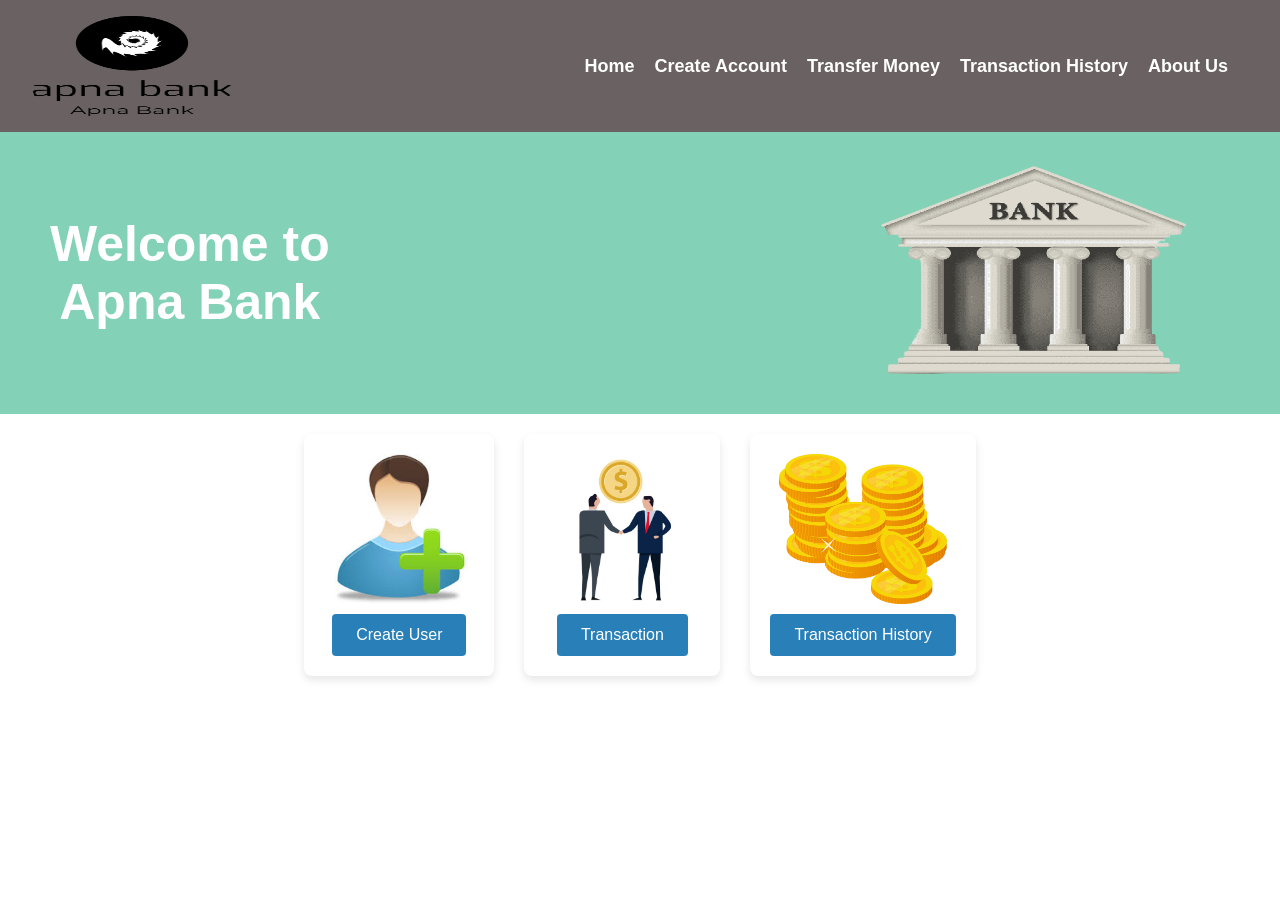
<file: index.html>
<!DOCTYPE html>
<html lang="en">
  <head>
    <meta charset="UTF-8" />
    <meta name="viewport" content="width=device-width, initial-scale=1.0" />
    <title>Bank Management System</title>
    <link rel="stylesheet" href="style.css" />
  </head>
  <body>
    <header>
      <nav class="nav-bar">
        <img src="logo.png" alt="Logo" />
        <div class="nav-tags">
          <ul>
            <li><a href="index.html">Home</a></li>
            <li><a href="createuser.html">Create Account</a></li>
            <li><a href="currentAccount.html">Transfer Money</a></li>
            <li><a href="transaction.html">Transaction History</a></li>
            <li><a href="about.html">About Us</a></li>
            <li></li>
          </ul>
        </div>
      </nav>
    </header>
    <section>
      <div class="container">
        <h1>Welcome to <br />Apna Bank</h1>
        <img src="bank.png" alt="Maharashtra Bank" />
      </div>
    </section>
    <section class="user-choice">
      <div class="create_user">
        <img src="user.jpg" alt="" />
        <a href="createuser.html"><button>Create User</button></a>
      </div>
      <div class="make_transaction">
        <img src="transaction.jpg" alt="" />
        <a href="currentAccount.html"> <button>Transaction</button></a>
      </div>
      <div class="transaction-history">
        <img src="history.png" alt="" />
        <a href="transaction.html"><button>Transaction History</button></a>
      </div>
    </section>
  </body>
</html>
</file>
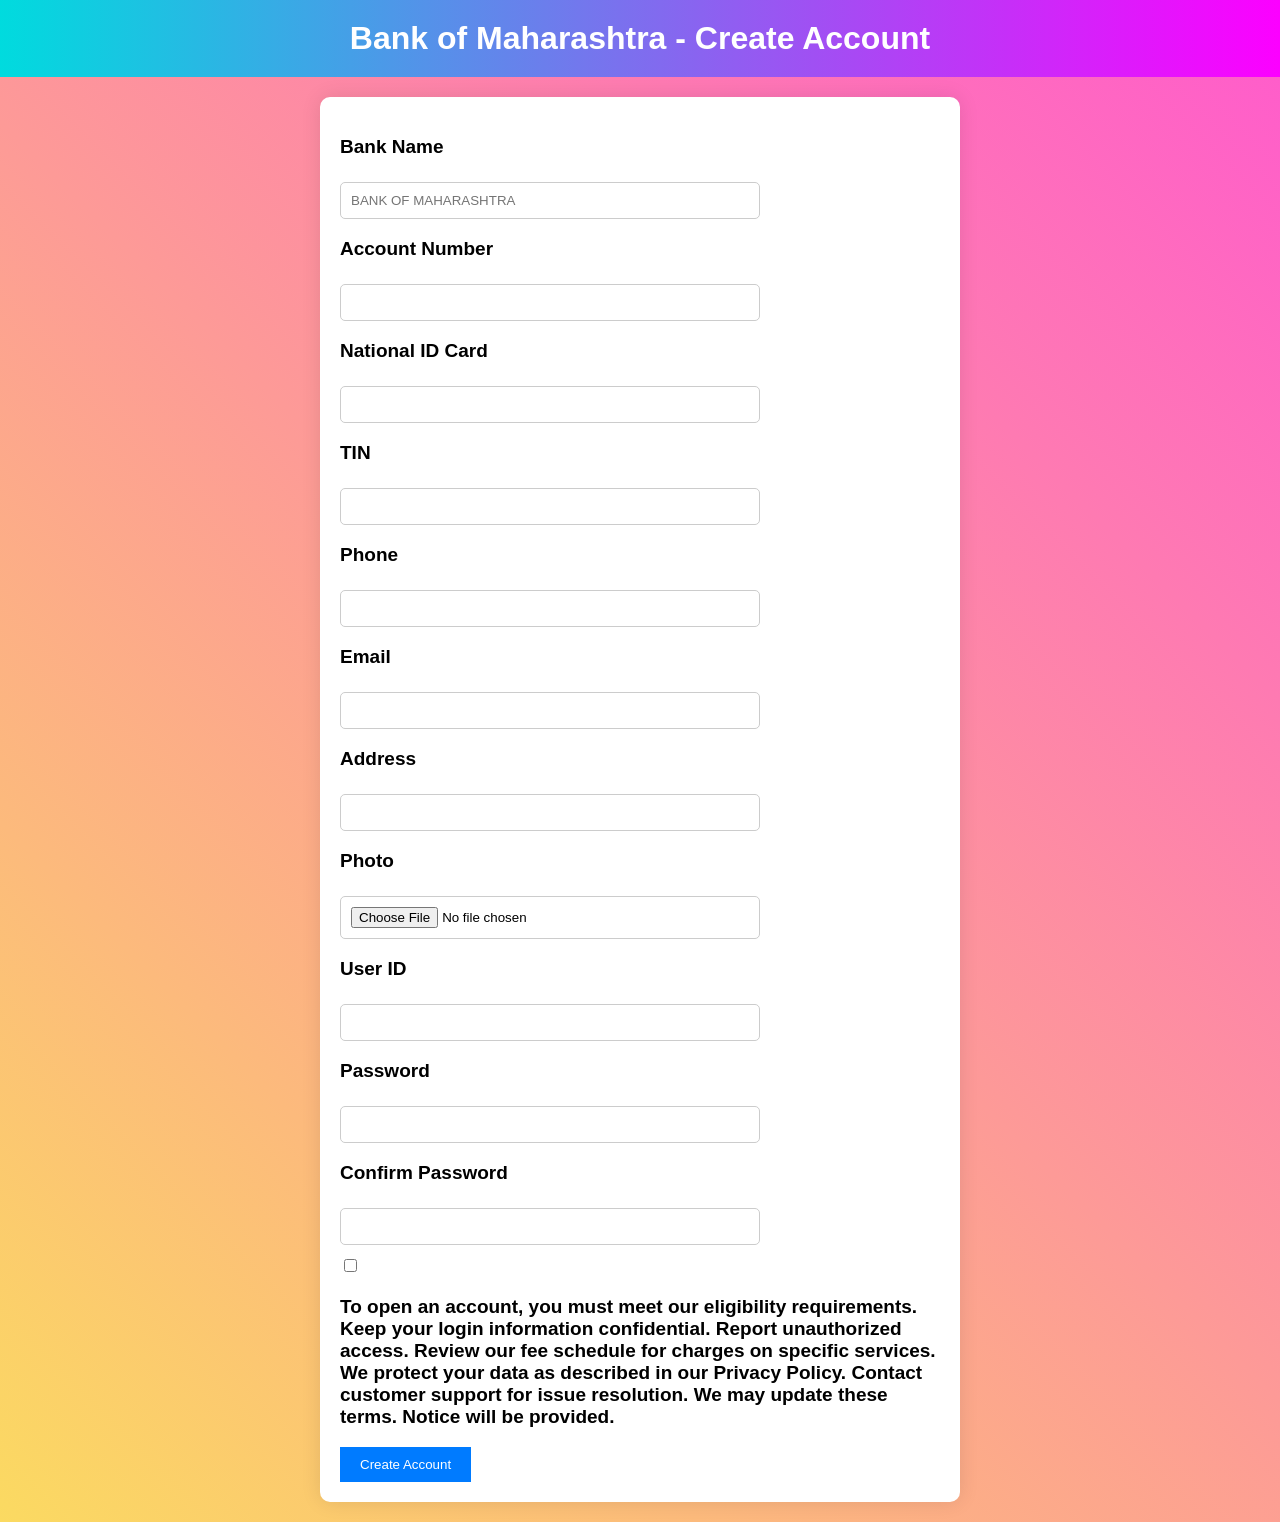
<file: createuser.html>
<!DOCTYPE html>
<html lang="en">
  <head>
    <meta charset="UTF-8" />
    <meta name="viewport" content="width=device-width, initial-scale=1.0" />
    <title>Bank of Maharashtra - Create Account</title>
    <style>
      body {
        font-family: Arial, sans-serif;
        text-align: center;
        margin: 0;
        padding: 0;
        background-image: linear-gradient(45deg, #fbda61 0%, #ff5acd 100%);
        background-repeat: no-repeat;
        background-position: center;
        background-size: cover;
     
      }
      h1 {
        background-color: #00dbde;
        background-image: linear-gradient(90deg, #00dbde 0%, #fc00ff 100%);

        color: #fff;
        padding: 20px 0;
        margin: 0;
      }
      form {
        max-width: 600px;
        margin: 20px auto;
        padding: 20px;
        background-color: #fff;

        font-size: 19px;
        font-weight: 700;
        box-shadow: 0 0 20px rgba(0, 0, 0, 0.1);
        border-radius: 10px;
        text-align: left;
      }
      label {
        display: block;
        margin-bottom: 10px;
      }
      input[type='text'],
      input[type='number'],
      input[type='email'],
      input[type='password'],
      input[type='file'] {
        width: 70%;
        padding: 10px;
        margin-top: 5px;
        border: 1px solid #ccc;
        border-radius: 5px;
        box-sizing: border-box;
        background: transparent;
      }
      input[type='checkbox'] {
        margin-right: 5px;
      }
      button {
        background-color: #007bff;
        color: #fff;
        border: none;
        padding: 10px 20px;
        cursor: pointer;
        text-decoration: none;
      }
      button:hover {
        background-color: #83acd8;
      }
      button a{
        text-decoration: none;
        color: #fff;
      }
      terms {
    font-size: 16px; 
    color: black;
    font-weight: 600;
    text-align: left;
  }
      @media (max-width: 768px) {
   
    form {
      max-width: 90%;
    }
  }
    </style>
  </head>
  <body>
    <h1>Bank of Maharashtra - Create Account</h1>
    <form>
      <label for="bankname">
        <p>Bank Name</p>
        <input
          type="text"
          id="bankname"
          name="bankname"
          placeholder="BANK OF MAHARASHTRA"
          readonly
        />
      </label>
      <label for="accountnumber">
        <p>Account Number</p>
        <input type="text" id="accountnumber" name="accountnumber" required />
      </label>
      <label for="nationalid">
        <p>National ID Card</p>
        <input type="text" id="nationalid" name="nationalid" required />
      </label>
      <label for="tin">
        <p>TIN</p>
        <input type="text" id="tin" name="tin" required />
      </label>
      <label for="phone">
        <p>Phone</p>
        <input type="text" id="phone" name="phone" required />
      </label>
      <label for="email">
        <p>Email</p>
        <input type="email" id="email" name="email" required />
      </label>
      <label for="address">
        <p>Address</p>
        <input type="text" id="address" name="address" required />
      </label>
      <label for="photo">
        <p>Photo</p>
        <input type="file" id="photo" name="photo" accept="image/*" required />
      </label>
      <label for="userid">
        <p>User ID</p>
        <input type="text" id="userid" name="userid" required />
      </label>
      <label for="password">
        <p>Password</p>
        <input type="password" id="password" name="password" required />
      </label>
      <label for="confirm_password">
        <p>Confirm Password</p>
        <input
          type="password"
          id="confirm_password"
          name="confirm_password"
          required
        />
      </label>
      <label>
        <input type="checkbox" id="terms" required />
        <p class="terms">
          To open an account, you must meet our eligibility requirements. Keep
          your login information confidential. Report unauthorized access.
          Review our fee schedule for charges on specific services. We protect
          your data as described in our Privacy Policy. Contact customer support
          for issue resolution. We may update these terms. Notice will be
          provided.
        </p>
      </label>
     <button id="newaccount"> <a href="currentAccount.html"
      >Create Account</a></button>
    
    <script src="script1.js"></script>
  </body>
</html>
</file>
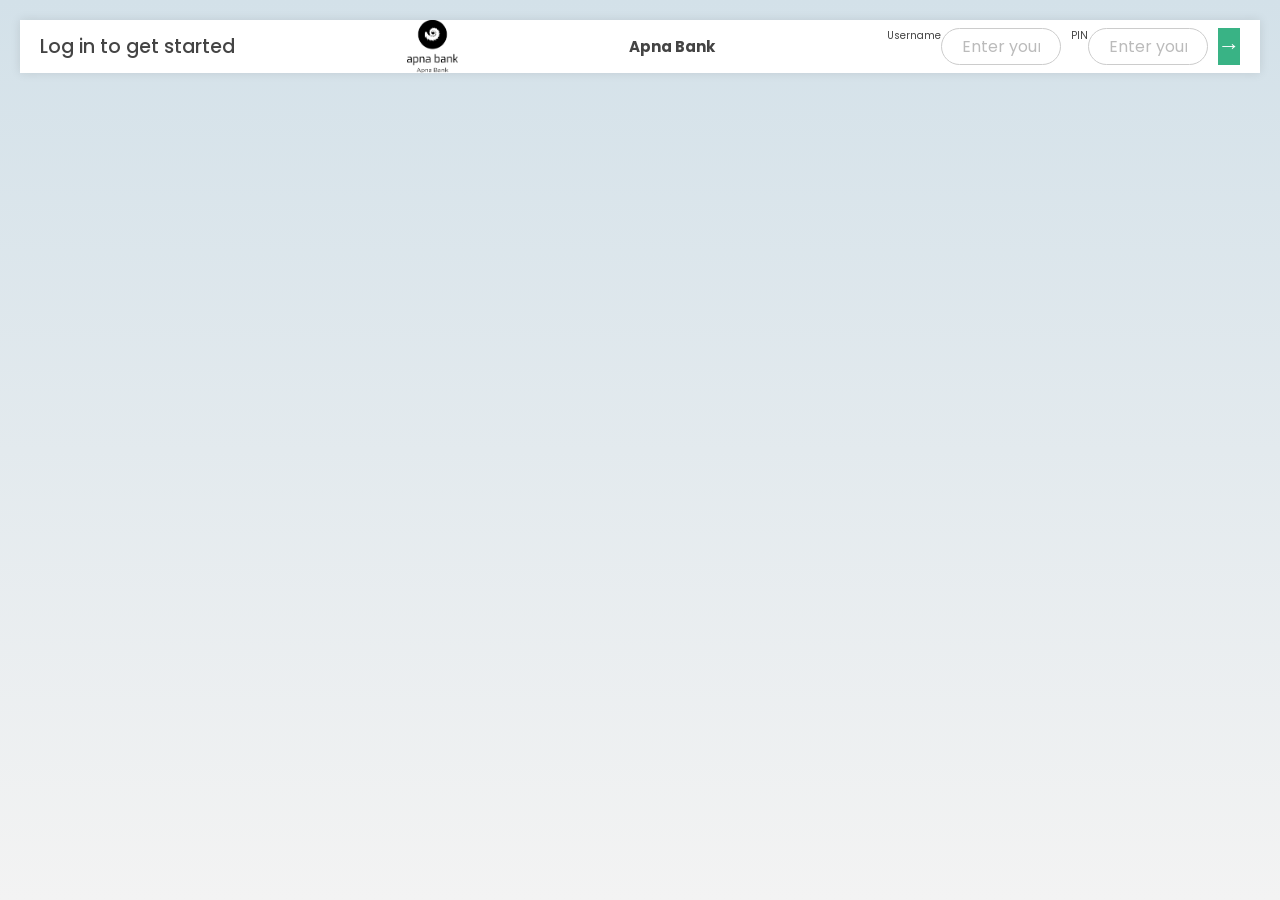
<file: currentAccount.html>
<!DOCTYPE html>
<html lang="en">
  <head>
    <meta charset="UTF-8" />
    <meta name="viewport" content="width=device-width, initial-scale=1.0" />
    <meta http-equiv="X-UA-Compatible" content="ie=edge" />
    <link rel="shortcut icon" type="image/png" href="/icon.png" />

    <link
      href="https://fonts.googleapis.com/css?family=Poppins:400,500,600&display=swap"
      rel="stylesheet"
    />

    <link rel="stylesheet" href="style1.css" />
    <title>Bankist</title>

    <style>
      body {
        background: linear-gradient(to bottom, #d3e1e9, #f3f3f3);
      }

      nav {
        background-color: #fff;
        box-shadow: 0px 0px 10px rgba(0, 0, 0, 0.1);
      }

      .welcome {
        font-size: 1.9rem;
        font-weight: 500;
        color: #444;
      }

      .logo {
        height: 5.25rem;
      }

      /* Input Fields */
      .login__input {
        background-color: rgba(255, 255, 255, 0.9);
        font-family: "Poppins", sans-serif;
        font-size: 1.6rem;
        border-radius: 10rem;
        border: 1px solid #ccc;
      }

      /* Login Button */
      .login__btn {
        background-color: #39b385;
        color: #fff;
        border: none;
        font-size: 2.2rem;
        cursor: pointer;
      }

      .login__btn:hover {
        background-color: #9be15d;
      }
    </style>
  </head>
  <body>
    <!-- TOP NAVIGATION -->
    <nav>
      <p class="welcome">Log in to get started</p>
      <img src="logo.png" alt="Logo" class="logo" />
      <h1 class="bank-name">Apna Bank</h1>
      <form class="login">
        <label for="username">Username</label>
        <input
          type="text"
          id="username"
          placeholder="Enter your username"
          class="login__input login__input--user"
        />
        <label for="pin">PIN</label>
        <input
          type="password"
          id="pin"
          placeholder="Enter your PIN"
          maxlength="4"
          class="login__input login__input--pin"
        />
        <button class="login__btn">&rarr;</button>
      </form>
    </nav>

    <main class="app">
      <div class="balance">
        <div>
          <p class="balance__label">Current balance</p>
          <p class="balance__date">As of <span class="date"></span></p>
        </div>
        <p class="balance__value">0000€</p>
      </div>

      <!-- MOVEMENTS -->
      <div class="movements">
        <div class="movements__row">
          <div class="movements__type movements__type--deposit">2 deposit</div>
          <div class="movements__date">3 days ago</div>
          <div class="movements__value">4 000€</div>
        </div>
        <div class="movements__row">
          <div class="movements__type movements__type--withdrawal">
            1 withdrawal
          </div>
          <div class="movements__date">24/01/2037</div>
          <div class="movements__value">-378€</div>
        </div>
      </div>

      <!-- SUMMARY -->
      <div class="summary">
        <p class="summary__label">In</p>
        <p class="summary__value summary__value--in">0000€</p>
        <p class="summary__label">Out</p>
        <p class="summary__value summary__value--out">0000€</p>
        <p class="summary__label">Interest</p>
        <p class="summary__value summary__value--interest">0000€</p>
        <button class="btn--sort">&downarrow; SORT</button>
       
      </div>

      <!-- OPERATION: TRANSFERS -->
      <div class="operation operation--transfer">
        <h2>Transfer money</h2>
        <form class="form form--transfer">
          <input type="text" class="form__input form__input--to" />
          <input type="number" class="form__input form__input--amount" />
          <button class="form__btn form__btn--transfer">&rarr;</button>
          <label class="form__label">Transfer to</label>
          <label class="form__label">Amount</label>
        </form>
      </div>

      <!-- OPERATION: LOAN -->
      <div class="operation operation--loan">
        <h2>Request loan</h2>
        <form class="form form--loan">
          <input type="number" class="form__input form__input--loan-amount" />
          <button class="form__btn form__btn--loan">&rarr;</button>
          <label class="form__label form__label--loan">Amount</label>
        </form>
      </div>

      <!-- OPERATION: CLOSE -->
      <div class="operation operation--close">
        <h2>Close account</h2>
        <form class="form form--close">
          <input type="text" class="form__input form__input--user" />
          <input
            type="password"
            maxlength="6"
            class="form__input form__input--pin"
          />
          <button class="form__btn form__btn--close">&rarr;</button>
          <label class="form__label">Confirm user</label>
          <label class="form__label">Confirm PIN</label>
        </form>
      </div>

      <!-- LOGOUT TIMER -->
      <p class="logout-timer">
        You will be logged out in <span class="timer">05:00</span>
      </p>
    </main>

    <!-- <footer>
      &copy; by Jonas Schmedtmann. Don't claim as your own :)
    </footer> -->

    <script src="script1.js"></script>
  </body>
</html>
</file>
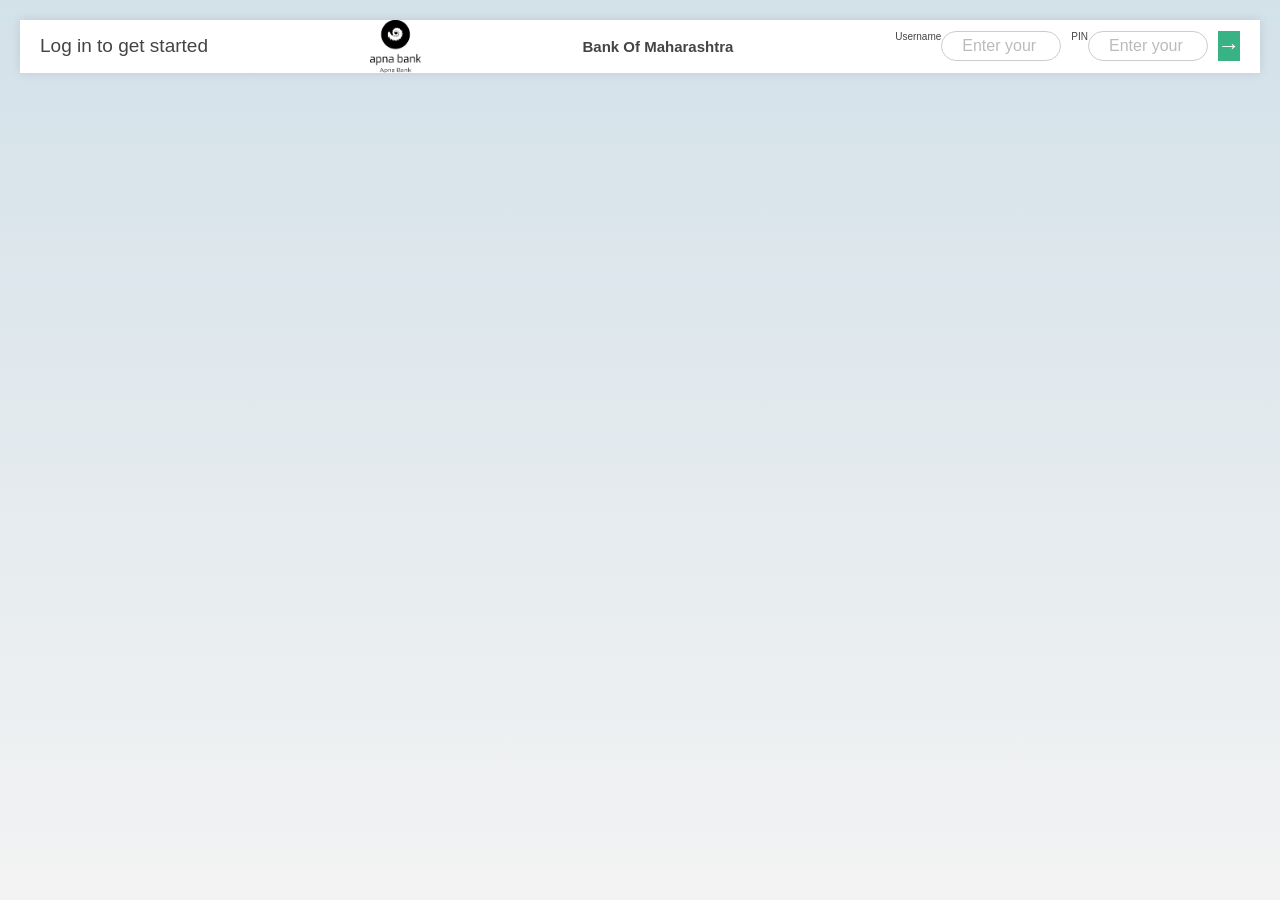
<file: transaction.html>
<!DOCTYPE html>
<html lang="en">
  <head>
    <meta charset="UTF-8" />
    <meta name="viewport" content="width=device-width, initial-scale=1.0" />
    <title>Transaction Money</title>
    <link rel="stylesheet" href="style1.css" />
    <style>
      body {
        background: linear-gradient(to bottom, #d3e1e9, #f3f3f3);
      }

      nav {
        background-color: #fff;
        box-shadow: 0px 0px 10px rgba(0, 0, 0, 0.1);
      }

      .welcome {
        font-size: 1.9rem;
        font-weight: 500;
        color: #444;
      }

      .logo {
        height: 5.25rem;
      }

      /* Input Fields */
      .login__input {
        background-color: rgba(255, 255, 255, 0.9);
        font-family: "Poppins", sans-serif;
        font-size: 1.6rem;
        border-radius: 10rem;
        border: 1px solid #ccc;
      }

      /* Login Button */
      .login__btn {
        background-color: #39b385;
        color: #fff;
        border: none;
        font-size: 2.2rem;
        cursor: pointer;
      }

      .login__btn:hover {
        background-color: #9be15d;
      }
    </style>
  </head>
  <body>
    <nav>
      <p class="welcome">Log in to get started</p>
      <img src="logo.png" alt="Logo" class="logo" />
      <h1 class="bank-name">Bank Of Maharashtra</h1>
      <form class="login">
        <label for="username">Username</label>
        <input
          type="text"
          id="username"
          placeholder="Enter your username"
          class="login__input login__input--user"
        />
        <label for="pin">PIN</label>
        <input
          type="password"
          id="pin"
          placeholder="Enter your PIN"
          maxlength="4"
          class="login__input login__input--pin"
        />
        <button class="login__btn">&rarr;</button>
      </form>
    </nav>
    <main class="app">
      <div class="balance">
        <div>
          <p class="balance__label">Current balance</p>
          <p class="balance__date">As of <span class="date"></span></p>
        </div>
        <p class="balance__value">0000€</p>
      </div>

      <div class="movements">
        <div class="movements__row">
          <div class="movements__type movements__type--deposit">2 deposit</div>
          <div class="movements__date">3 days ago</div>
          <div class="movements__value">4 000€</div>
        </div>
        <div class="movements__row">
          <div class="movements__type movements__type--withdrawal">
            1 withdrawal
          </div>
          <div class="movements__date">24/01/2037</div>
          <div class="movements__value">-378€</div>
        </div>
      </div>

      <div class="summary">
        <p class="summary__label">In</p>
        <p class="summary__value summary__value--in">0000€</p>
        <p class="summary__label">Out</p>
        <p class="summary__value summary__value--out">0000€</p>
        <p class="summary__label">Interest</p>
        <p class="summary__value summary__value--interest">0000€</p>
        <button class="btn--sort">&downarrow; SORT</button>
        <!-- Print Transaction History Button -->
        <button class="btn--print" onclick="printTransactionHistory()">Print Transaction History</button>
      </div>
    </main>
    <script src="script1.js"></script>
  </body>
</html>
</file>
<file: style.css>
* {
  margin: 0;
  padding: 0;
  box-sizing: border-box;
  font-family: sans-serif;
  text-decoration: none;
  color: white;
}

.nav-bar {
  display: flex;
  align-items: center;
  flex-wrap: wrap;
  justify-content: space-between;

  color: white;
  background-color: rgb(106, 98, 98);
  padding: 16px 32px;
}

.nav-bar img {
  width: 200px;
  height: 100px;
  border-radius: 2rem;
  cursor: pointer;
}
.nav-tags ul {
  display: flex;
  justify-content: space-between;
  list-style-type: none;
}

.nav-tags ul li {
  margin-left: 20px;

  font-size: large;
  font-weight: 700;
  cursor: pointer;
}

section .container {
  display: flex;
  align-items: center;
  justify-content: space-between;
  width: 100%;
  padding: 16px 50px;
  background-color: rgb(131, 210, 184);
  color: #fff;
}

section .container img {
  height: 250px;
  width: 400px;
}

section .container h1 {
  text-align: center;
  font-size: 50px;
}
/* Center the User Choice Section */
.user-choice {
  display: flex;
  justify-content: center; /* Center horizontally */
  gap: 20px;
}

.user-choice {
  display: flex;
  justify-content: center;
  gap: 30px;
  margin-top: 20px;
}

.user-choice > div {
  background-color: #fff;
  border-radius: 8px;
  padding: 20px;
  text-align: center;
  box-shadow: 0 4px 8px rgba(0, 0, 0, 0.1);
  display: flex;
  flex-direction: column;
  align-items: center;
  transition: transform 0.3s ease;
}

.user-choice img {
  max-height: 150px;
  margin-bottom: 10px;
}

@keyframes updown {
  0% {
    transform: translateY(0);
  }
  50% {
    transform: translateY(-5px);
  }
  100% {
    transform: translateY(0);
  }
}

.user-choice button {
  padding: 12px 24px;
  background-color: #2980b9;
  color: #fff;
  text-decoration: none;
  border: none;
  border-radius: 4px;
  font-size: 1rem;
  cursor: pointer;
  transition: background-color 0.3s ease;
  margin-top: auto;
  animation: updown 1s infinite;
}

.user-choice > div:hover {
  transform: translateY(-10px);
}

.user-choice button:hover {
  background-color: #2980b9;
}

@media (max-width: 768px) {
  .nav-bar {
    padding: 16px;
  }

  .nav-bar img {
    width: 150px;
    height: 75px;
  }

  .nav-tags ul {
    flex-direction: column;
    align-items: center;
    text-align: center;
    margin-top: 10px;
  }

  .nav-tags ul li {
    margin: 10px 0;
  }

  section .container {
    flex-direction: column;
    align-items: center;
    padding: 16px;
  }

  section .container img {
    width: 100%;
    height: auto;
  }

  section .container h1 {
    font-size: 36px;
  }

  .user-choice {
    flex-direction: column;
    align-items: center;
  }

  .user-choice > div {
    width: 100%;
    margin-bottom: 20px;
  }
}
</file>
<file: style1.css>
* {
  margin: 0;
  padding: 0;
  box-sizing: inherit;
}

html {
  font-size: 62.5%;
  box-sizing: border-box;
}

body {
  font-family: "Poppins", sans-serif;
  color: #444;
  background-color: #f3f3f3;
  height: 100vh;
  padding: 2rem;
}

nav {
  display: flex;
  justify-content: space-between;
  align-items: center;
  padding: 0 2rem;
}

.welcome {
  font-size: 1.9rem;
  font-weight: 500;
}

.logo {
  height: 5.25rem;
}

.login {
  display: flex;
}

.login__input {
  border: none;
  padding: 0.5rem 2rem;
  font-size: 1.6rem;
  font-family: inherit;
  text-align: center;
  width: 12rem;
  border-radius: 10rem;
  margin-right: 1rem;
  color: inherit;
  border: 1px solid #fff;
  transition: all 0.3s;
}

.login__input:focus {
  outline: none;
  border: 1px solid #ccc;
}

.login__input::placeholder {
  color: #bbb;
}

.login__btn {
  border: none;
  background: none;
  font-size: 2.2rem;
  color: inherit;
  cursor: pointer;
  transition: all 0.3s;
}

.login__btn:hover,
.login__btn:focus,
.btn--sort:hover,
.btn--sort:focus {
  outline: none;
  color: #777;
}

/* MAIN */
.app {
  position: relative;
  max-width: 100rem;
  margin: 4rem auto;
  display: grid;
  grid-template-columns: 4fr 3fr;
  grid-template-rows: auto repeat(3, 15rem) auto;
  gap: 2rem;

  opacity: 0;
  transition: all 1s;
}

.balance {
  grid-column: 1 / span 2;
  display: flex;
  align-items: flex-end;
  justify-content: space-between;
  margin-bottom: 2rem;
}

.balance__label {
  font-size: 2.2rem;
  font-weight: 500;
  margin-bottom: -0.2rem;
}

.balance__date {
  font-size: 1.4rem;
  color: #888;
}

.balance__value {
  font-size: 4.5rem;
  font-weight: 400;
}

.movements {
  grid-row: 2 / span 3;
  background-color: #fff;
  border-radius: 1rem;
  overflow: scroll;
}

.movements__row {
  padding: 2.25rem 4rem;
  display: flex;
  align-items: center;
  border-bottom: 1px solid #eee;
}

.movements__type {
  font-size: 1.1rem;
  text-transform: uppercase;
  font-weight: 500;
  color: #fff;
  padding: 0.1rem 1rem;
  border-radius: 10rem;
  margin-right: 2rem;
}

.movements__date {
  font-size: 1.1rem;
  text-transform: uppercase;
  font-weight: 500;
  color: #666;
}

.movements__type--deposit {
  background-image: linear-gradient(to top left, #39b385, #9be15d);
}

.movements__type--withdrawal {
  background-image: linear-gradient(to top left, #e52a5a, #ff585f);
}

.movements__value {
  font-size: 1.7rem;
  margin-left: auto;
}

.summary {
  grid-row: 5 / 6;
  display: flex;
  align-items: baseline;
  padding: 0 0.3rem;
  margin-top: 1rem;
}

.summary__label {
  font-size: 1.2rem;
  font-weight: 500;
  text-transform: uppercase;
  margin-right: 0.8rem;
}

.summary__value {
  font-size: 2.2rem;
  margin-right: 2.5rem;
}

.summary__value--in,
.summary__value--interest {
  color: #66c873;
}

.summary__value--out {
  color: #f5465d;
}

.btn--sort {
  margin-left: auto;
  border: none;
  background: none;
  font-size: 1.3rem;
  font-weight: 500;
  cursor: pointer;
}

 /* Print Transaction History Button */
 .btn--print {
  margin-left: 20px;
   border: none; 
  /* border-radius: 15px; */
  background: none;
  font-size: 1.3rem;
  font-weight: 500;
  cursor: pointer;
          
 }
 .btn--print:hover{
  color: #666;
 }

.operation {
  border-radius: 1rem;
  padding: 3rem 4rem;
  color: #333;
}

.operation--transfer {
  background-image: linear-gradient(to top left, #03e2ff, #ffcb03);
}

.operation--loan {
  background-image: linear-gradient(to top left, #08de8c, #487323);
}

.operation--close {
  background-image: linear-gradient(to top left, #e6567a, #9558ff);
}

h2 {
  margin-bottom: 1.5rem;
  font-size: 1.7rem;
  font-weight: 600;
  color: #333;
}

.form {
  display: grid;
  grid-template-columns: 2.5fr 2.5fr 1fr;
  grid-template-rows: auto auto;
  gap: 0.4rem 1rem;
}

.form.form--loan {
  grid-template-columns: 2.5fr 1fr 2.5fr;
}
.form__label--loan {
  grid-row: 2;
}

.form__input {
  width: 100%;
  border: none;
  background-color: rgba(255, 255, 255, 0.4);
  font-family: inherit;
  font-size: 1.5rem;
  text-align: center;
  color: #333;
  padding: 0.3rem 1rem;
  border-radius: 0.7rem;
  transition: all 0.3s;
}

.form__input:focus {
  outline: none;
  background-color: rgba(255, 255, 255, 0.6);
}

.form__label {
  font-size: 1.3rem;
  text-align: center;
}

.form__btn {
  border: none;
  border-radius: 0.7rem;
  font-size: 1.8rem;
  background-color: #fff;
  cursor: pointer;
  transition: all 0.3s;
}

.form__btn:focus {
  outline: none;
  background-color: rgba(255, 255, 255, 0.8);
}

.logout-timer {
  padding: 0 0.3rem;
  margin-top: 1.9rem;
  text-align: right;
  font-size: 1.25rem;
}

.timer {
  font-weight: 600;
}

@media (max-width: 768px) {
  body {
    font-size: 55%;
  }

  .app {
    grid-template-columns: 1fr;
  }

  .movements,
  .operation {
    grid-column: 1 / span 1;
  }

  .movements__row,
  .operation {
    padding: 1.5rem 2rem;
  }

  .form {
    grid-template-columns: 1fr;
  }

  .balance,
  .summary {
    grid-column: 1 / span 1;
  }

  .logout-timer {
    text-align: center;
  }
}
</file>
